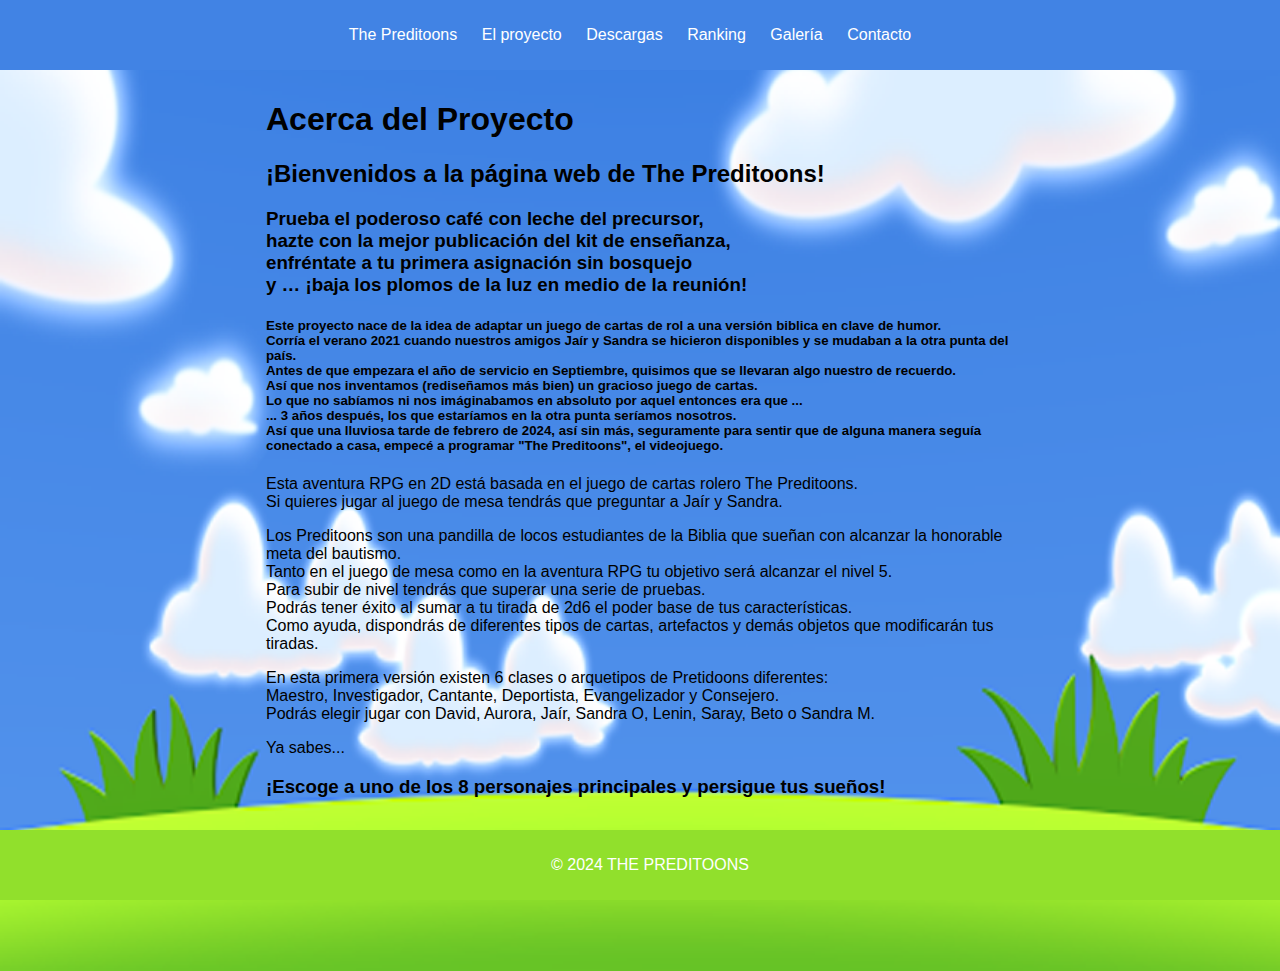
<file: about.html>
<!DOCTYPE html>
<html lang="es">
<head>
    <meta charset="UTF-8">
    <meta name="viewport" content="width=device-width, initial-scale=1.0">
    <title>THE PREDITOONS</title>
    <link rel="stylesheet" href="styles.css">
</head>
<body>
    <header>
        <nav>
            <ul>
                <li><a href="index.html">The Preditoons</a></li>
                <li><a href="about.html">El proyecto</a></li>
                <li><a href="descargas.html">Descargas</a></li>
                <li><a href="ranking.html">Ranking</a></li>
                <li><a href="galeria.html">Galería</a></li>
                <li><a href="contacto.html">Contacto</a></li>
            </ul>
        </nav>
    </header>

    <main>
        <h1>Acerca del Proyecto</h1> 
        <h2>¡Bienvenidos a la página web de The Preditoons!</h2>
        <h3>Prueba el poderoso café con leche del precursor,<br>
            hazte con la mejor publicación del kit de enseñanza,<br>
            enfréntate a tu primera asignación sin bosquejo<br> 
            y … ¡baja los plomos de la luz en medio de la reunión!</h3>
        <p><h5>
            Este proyecto nace de la idea de adaptar un juego de cartas de rol a una versión biblica en clave de humor.<br>
            Corría el verano 2021 cuando nuestros amigos Jaír y Sandra se hicieron disponibles y se mudaban a la otra punta del país.<br>
            Antes de que empezara el año de servicio en Septiembre, quisimos que se llevaran algo nuestro de recuerdo.<br>
            Así que nos inventamos (rediseñamos más bien) un gracioso juego de cartas.<br>
            Lo que no sabíamos ni nos imáginabamos en absoluto por aquel entonces era que ...<br>
            ... 3 años después, los que estaríamos en la otra punta seríamos nosotros.<br>
            Así que una lluviosa tarde de febrero de 2024, así sin más, seguramente para sentir que de alguna manera seguía<br>
            conectado a casa, empecé a programar "The Preditoons", el videojuego.<br>
        </h5>
        </p>
        <p>
            Esta aventura RPG en 2D está basada en el juego de cartas rolero The Preditoons.<br>
            Si quieres jugar al juego de mesa tendrás que preguntar a Jaír y Sandra.
        </p>
        <p>
            Los Preditoons son una pandilla de locos estudiantes de la Biblia que sueñan con alcanzar la honorable meta del bautismo.<br>
            Tanto en el juego de mesa como en la aventura RPG tu objetivo será alcanzar el nivel 5.<br>
            Para subir de nivel tendrás que superar una serie de pruebas.<br>
            Podrás tener éxito al sumar a tu tirada de 2d6 el poder base de tus características.<br>
            Como ayuda, dispondrás de diferentes tipos de cartas, artefactos y demás objetos que modificarán tus tiradas.<br>
        </p>
        <p>
            En esta primera versión existen 6 clases o arquetipos de Pretidoons diferentes:<br>
            Maestro, Investigador, Cantante, Deportista, Evangelizador y Consejero.<br>
            Podrás elegir jugar con David, Aurora, Jaír, Sandra O, Lenin, Saray, Beto o Sandra M.<br>
        </p>
        <p>
            Ya sabes...
        </p>
        <h3>¡Escoge a uno de los 8 personajes principales y persigue tus sueños!</h3>
        <br><br><br><br><br><br><br><br>
        
    </main>

    <footer>
        <p>&copy; 2024 THE PREDITOONS</p>
    </footer>
</body>
</html>
</file>
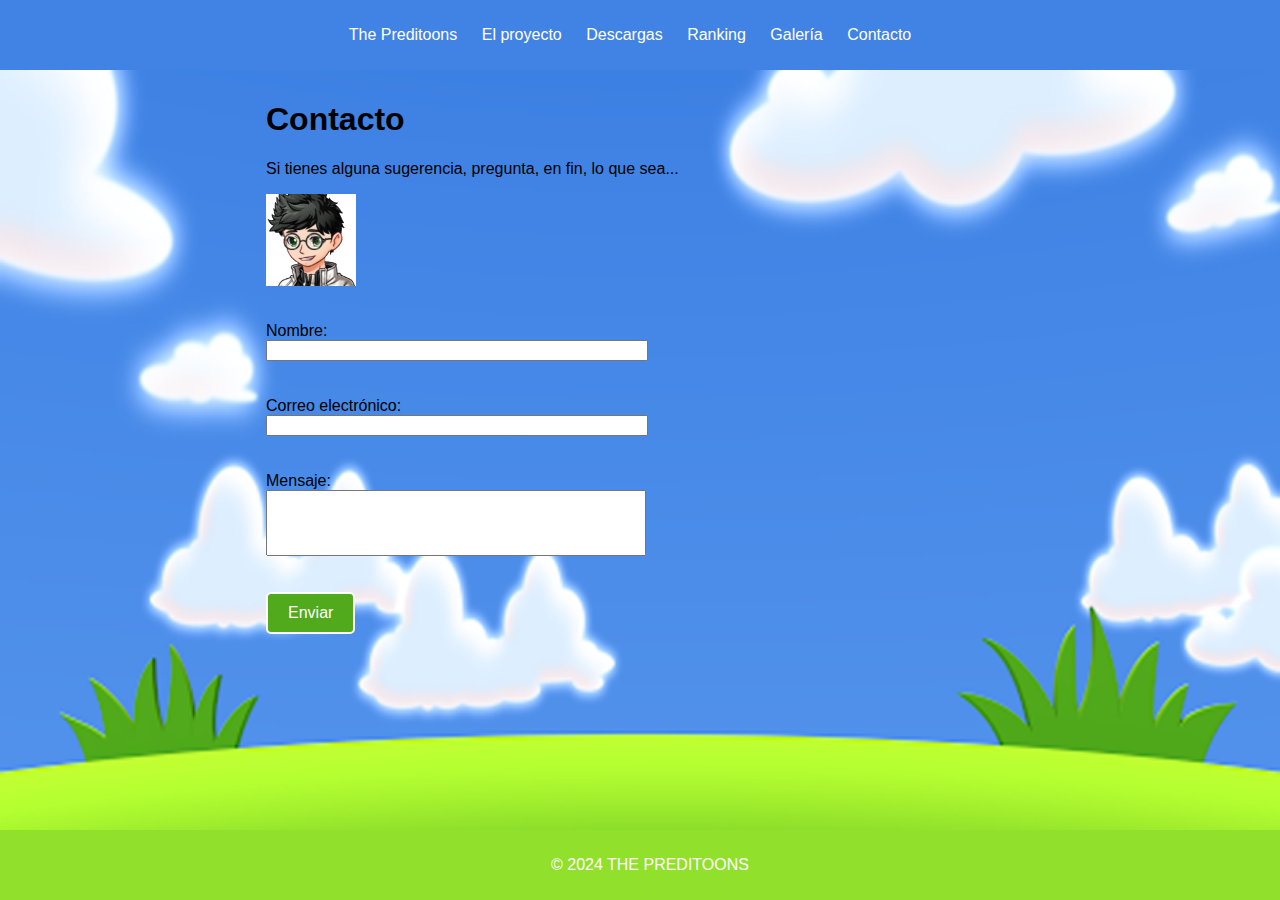
<file: contacto.html>
<!DOCTYPE html>
<html lang="es">
<head>
    <meta charset="UTF-8">
    <meta name="viewport" content="width=device-width, initial-scale=1.0">
    <title>THE PREDITOONS</title>
    <link rel="stylesheet" href="styles.css">
</head>
<body>
    <header>
        <nav>
            <ul>
                <li><a href="index.html">The Preditoons</a></li>
                <li><a href="about.html">El proyecto</a></li>
                <li><a href="descargas.html">Descargas</a></li>
                <li><a href="ranking.html">Ranking</a></li>
                <li><a href="galeria.html">Galería</a></li>
                <li><a href="contacto.html">Contacto</a></li>
            </ul>
        </nav>
    </header>

    <main>
        <h1>Contacto</h1>
        <p>Si tienes alguna sugerencia, pregunta, en fin, lo que sea...</p>
        <img src="./img/david.png" alt="David" class="icono">
        <br><br><br>
        <form action="https://formspree.io/f/xgveyowv" method="POST">
            <label for="nombre">Nombre:</label>
            <input type="text" id="nombre" name="nombre" required>
            <br><br>
            
            <label for="email">Correo electrónico:</label>
            <input type="email" id="email" name="email" required>
            <br><br>
            
            <label for="mensaje">Mensaje:</label>
            <textarea id="mensaje" name="mensaje" rows="4" cols="50" required></textarea>
            <br><br>
            
            <button type="submit">Enviar</button>
        </form>

        <!--
        <form>
            <label for="nombre">Nombre:</label>
            <input type="text" id="nombre" required><br><br>

            <label for="email">Correo electrónico:</label>
            <input type="email" id="email" required><br><br>

            <label for="mensaje">Mensaje:</label><br>
            <textarea id="mensaje" rows="4" required></textarea><br><br>

            <button type="submit">Enviar</button>
        </form>
    -->
        <br>
        
    </main>
    
    <footer>
        <p>&copy; 2024 THE PREDITOONS</p>
    </footer>
</body>
</html>
</file>
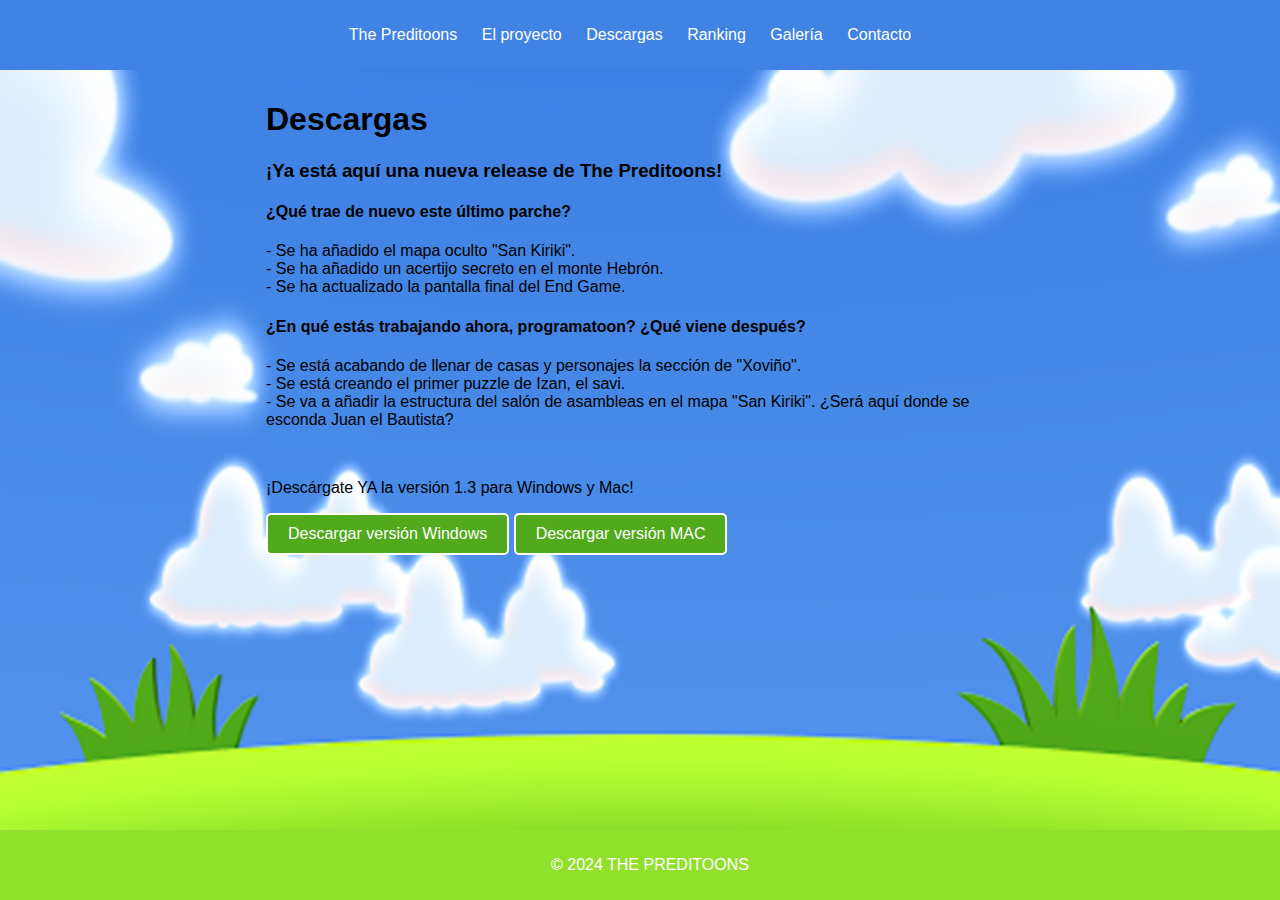
<file: descargas.html>
<!DOCTYPE html>
<html lang="es">
<head>
    <meta charset="UTF-8">
    <meta name="viewport" content="width=device-width, initial-scale=1.0">
    <title>THE PREDITOONS</title>
    <link rel="stylesheet" href="styles.css">
</head>
<body>
    <header>
        <nav>
            <ul>
                <li><a href="index.html">The Preditoons</a></li>
                <li><a href="about.html">El proyecto</a></li>
                <li><a href="descargas.html">Descargas</a></li>
                <li><a href="ranking.html">Ranking</a></li>
                <li><a href="galeria.html">Galería</a></li>
                <li><a href="contacto.html">Contacto</a></li>
            </ul>
        </nav>
    </header>

    <main>
        <h1>Descargas</h1>
        <p><h3>¡Ya está aquí una nueva release de The Preditoons!</h3></p>
        <p>
            <h4>¿Qué trae de nuevo este último parche?</h4>
            - Se ha añadido el mapa oculto "San Kiriki".<br>
            - Se ha añadido un acertijo secreto en el monte Hebrón.<br>
            - Se ha actualizado la pantalla final del End Game.<br>
        </p>
        <p>
            <h4>¿En qué estás trabajando ahora, programatoon? ¿Qué viene después?</h4>
            - Se está acabando de llenar de casas y personajes la sección de "Xoviño".<br>
            - Se está creando el primer puzzle de Izan, el savi.<br>
            - Se va a añadir la estructura del salón de asambleas en el mapa "San Kiriki". ¿Será aquí donde se esconda Juan el Bautista?<br>
        </p>
        <br>
        <p>¡Descárgate YA la versión 1.3 para Windows y Mac!</p>

        <button class="explosion-button" onclick="window.location.href='https://we.tl/t-F6RhDECj5F';" download="archivo_windows.exe">
            Descargar versión Windows
        </button>

        <button class="explosion-button" onclick="window.location.href='https://we.tl/t-7UN9XTeLoD';" download="archivo_windows.exe">
            Descargar versión MAC
        </button>
        <br><br><br><br><br><br>

        
        
        <!--
        <form id="passwordForm">
            <input type="password" id="password" placeholder="Contraseña" required>
            <button type="submit">Descargar</button>
        </form>

        <p>Si el enlace está caído o quieres pedir otra versión puedes hacerlo desde la sección de "Contacto".</p>
        <p id="message"></p>

        <script>
            document.getElementById("passwordForm").onsubmit = function(event) {
                event.preventDefault();
                const password = document.getElementById("password").value;
                const correctPassword = "preditoonpablo";
                const messageElement = document.getElementById("message");
        
                if (password === correctPassword) {
                    messageElement.innerHTML = `
                        <p>Contraseña correcta. Elige tu opción de descarga:</p>
                        <a href="https://we.tl/t-7UN9XTeLoD" download>Haz clic aquí para descargar el archivo para MAC.</a><br>
                        <a href="https://we.tl/t-F6RhDECj5F" download>Haz clic aquí para descargar el archivo para WINDOWS.</a>
                        <br><br><br><br>
                    `;
                } else {
                    messageElement.innerHTML = `
                    <p>Contraseña incorrecta. Redirigiendo a la página principal...</p>
                    <br><br><br><br>
                    `;
                    setTimeout(() => {
                        window.location.href = 'index.html';
                    }, 3000);
                }
            };
        </script>
        -->

    </main>

    <script src="scriptdescarga.js"></script>

    <footer>
        <p>&copy; 2024 THE PREDITOONS</p>
    </footer>
</body>
</html>
</file>
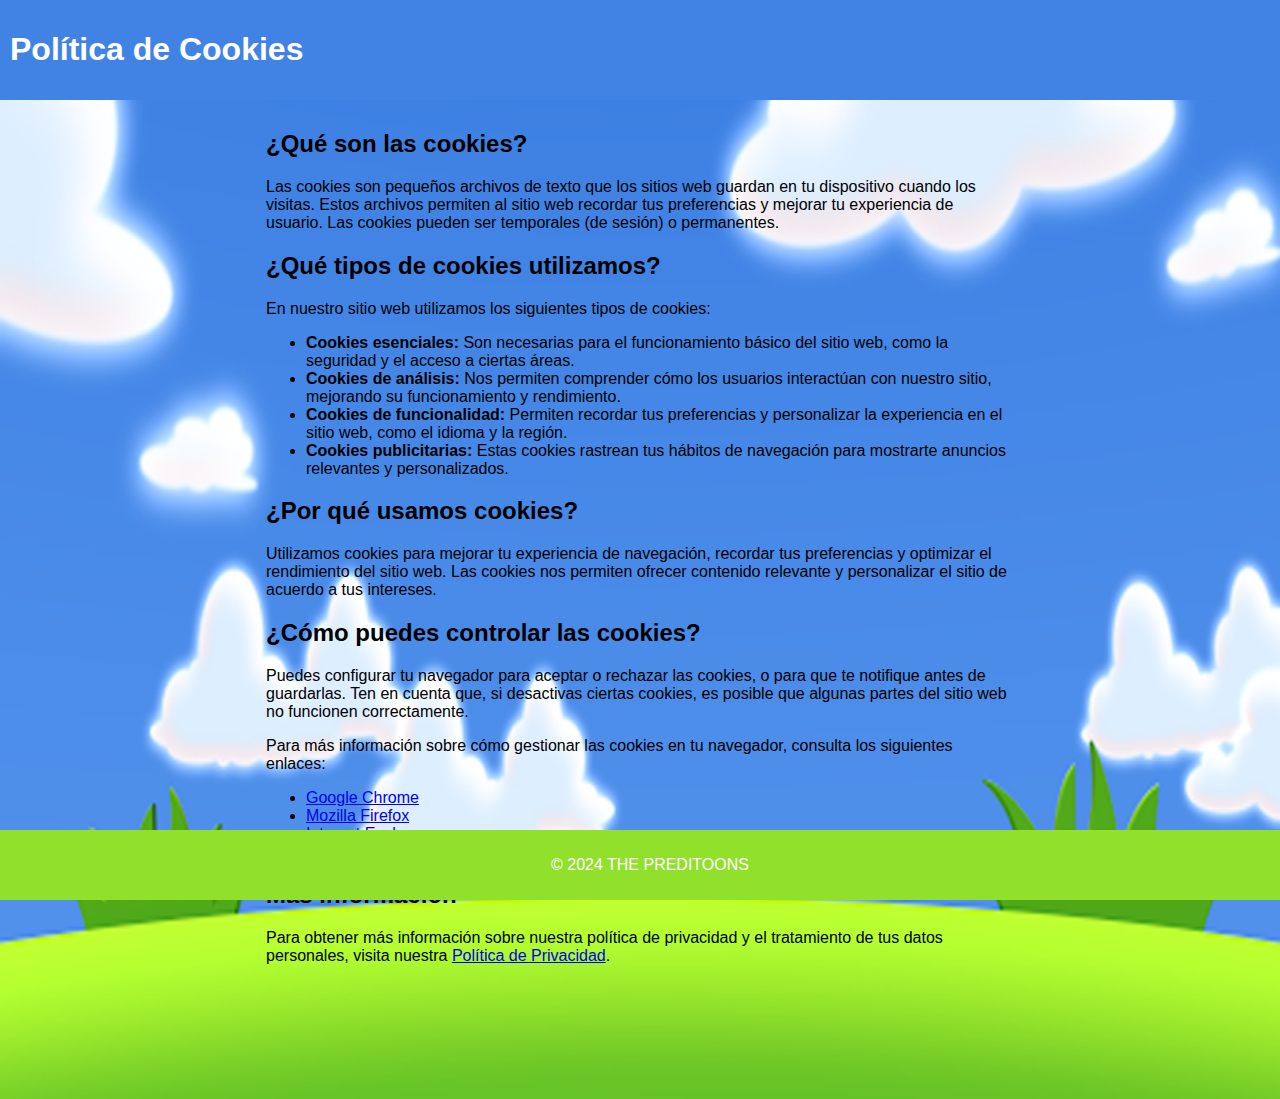
<file: politica_cookies.html>
<!DOCTYPE html>
<html lang="es">
<head>
    <meta charset="UTF-8">
    <meta name="viewport" content="width=device-width, initial-scale=1.0">
    <title>THE PREDITOONS</title>
    <link rel="stylesheet" href="styles.css">
</head>
<body>
    <header>
        <h1>Política de Cookies</h1>
    </header>

    <main>
        <section>
            <h2>¿Qué son las cookies?</h2>
            <p>Las cookies son pequeños archivos de texto que los sitios web guardan en tu dispositivo cuando los visitas. Estos archivos permiten al sitio web recordar tus preferencias y mejorar tu experiencia de usuario. Las cookies pueden ser temporales (de sesión) o permanentes.</p>
        </section>

        <section>
            <h2>¿Qué tipos de cookies utilizamos?</h2>
            <p>En nuestro sitio web utilizamos los siguientes tipos de cookies:</p>
            <ul>
                <li><strong>Cookies esenciales:</strong> Son necesarias para el funcionamiento básico del sitio web, como la seguridad y el acceso a ciertas áreas.</li>
                <li><strong>Cookies de análisis:</strong> Nos permiten comprender cómo los usuarios interactúan con nuestro sitio, mejorando su funcionamiento y rendimiento.</li>
                <li><strong>Cookies de funcionalidad:</strong> Permiten recordar tus preferencias y personalizar la experiencia en el sitio web, como el idioma y la región.</li>
                <li><strong>Cookies publicitarias:</strong> Estas cookies rastrean tus hábitos de navegación para mostrarte anuncios relevantes y personalizados.</li>
            </ul>
        </section>

        <section>
            <h2>¿Por qué usamos cookies?</h2>
            <p>Utilizamos cookies para mejorar tu experiencia de navegación, recordar tus preferencias y optimizar el rendimiento del sitio web. Las cookies nos permiten ofrecer contenido relevante y personalizar el sitio de acuerdo a tus intereses.</p>
        </section>

        <section>
            <h2>¿Cómo puedes controlar las cookies?</h2>
            <p>Puedes configurar tu navegador para aceptar o rechazar las cookies, o para que te notifique antes de guardarlas. Ten en cuenta que, si desactivas ciertas cookies, es posible que algunas partes del sitio web no funcionen correctamente.</p>
            <p>Para más información sobre cómo gestionar las cookies en tu navegador, consulta los siguientes enlaces:</p>
            <ul>
                <li><a href="https://support.google.com/chrome/answer/95647?hl=es" target="_blank">Google Chrome</a></li>
                <li><a href="https://support.mozilla.org/es/kb/habilitar-y-deshabilitar-cookies-sitios-web-rastrear-preferencias" target="_blank">Mozilla Firefox</a></li>
                <li><a href="https://support.microsoft.com/es-es/help/17442/windows-internet-explorer-delete-manage-cookies" target="_blank">Internet Explorer</a></li>
                <li><a href="https://support.apple.com/es-es/HT201265" target="_blank">Safari</a></li>
            </ul>
        </section>

        <section>
            <h2>Más información</h2>
            <p>Para obtener más información sobre nuestra política de privacidad y el tratamiento de tus datos personales, visita nuestra <a href="politica_privacidad.html">Política de Privacidad</a>.</p>
        </section>
        <br><br><br><br><br><br>
    </main>

    <footer>
        <p>&copy; 2024 THE PREDITOONS</p>
    </footer>
</body>
</html>
</file>
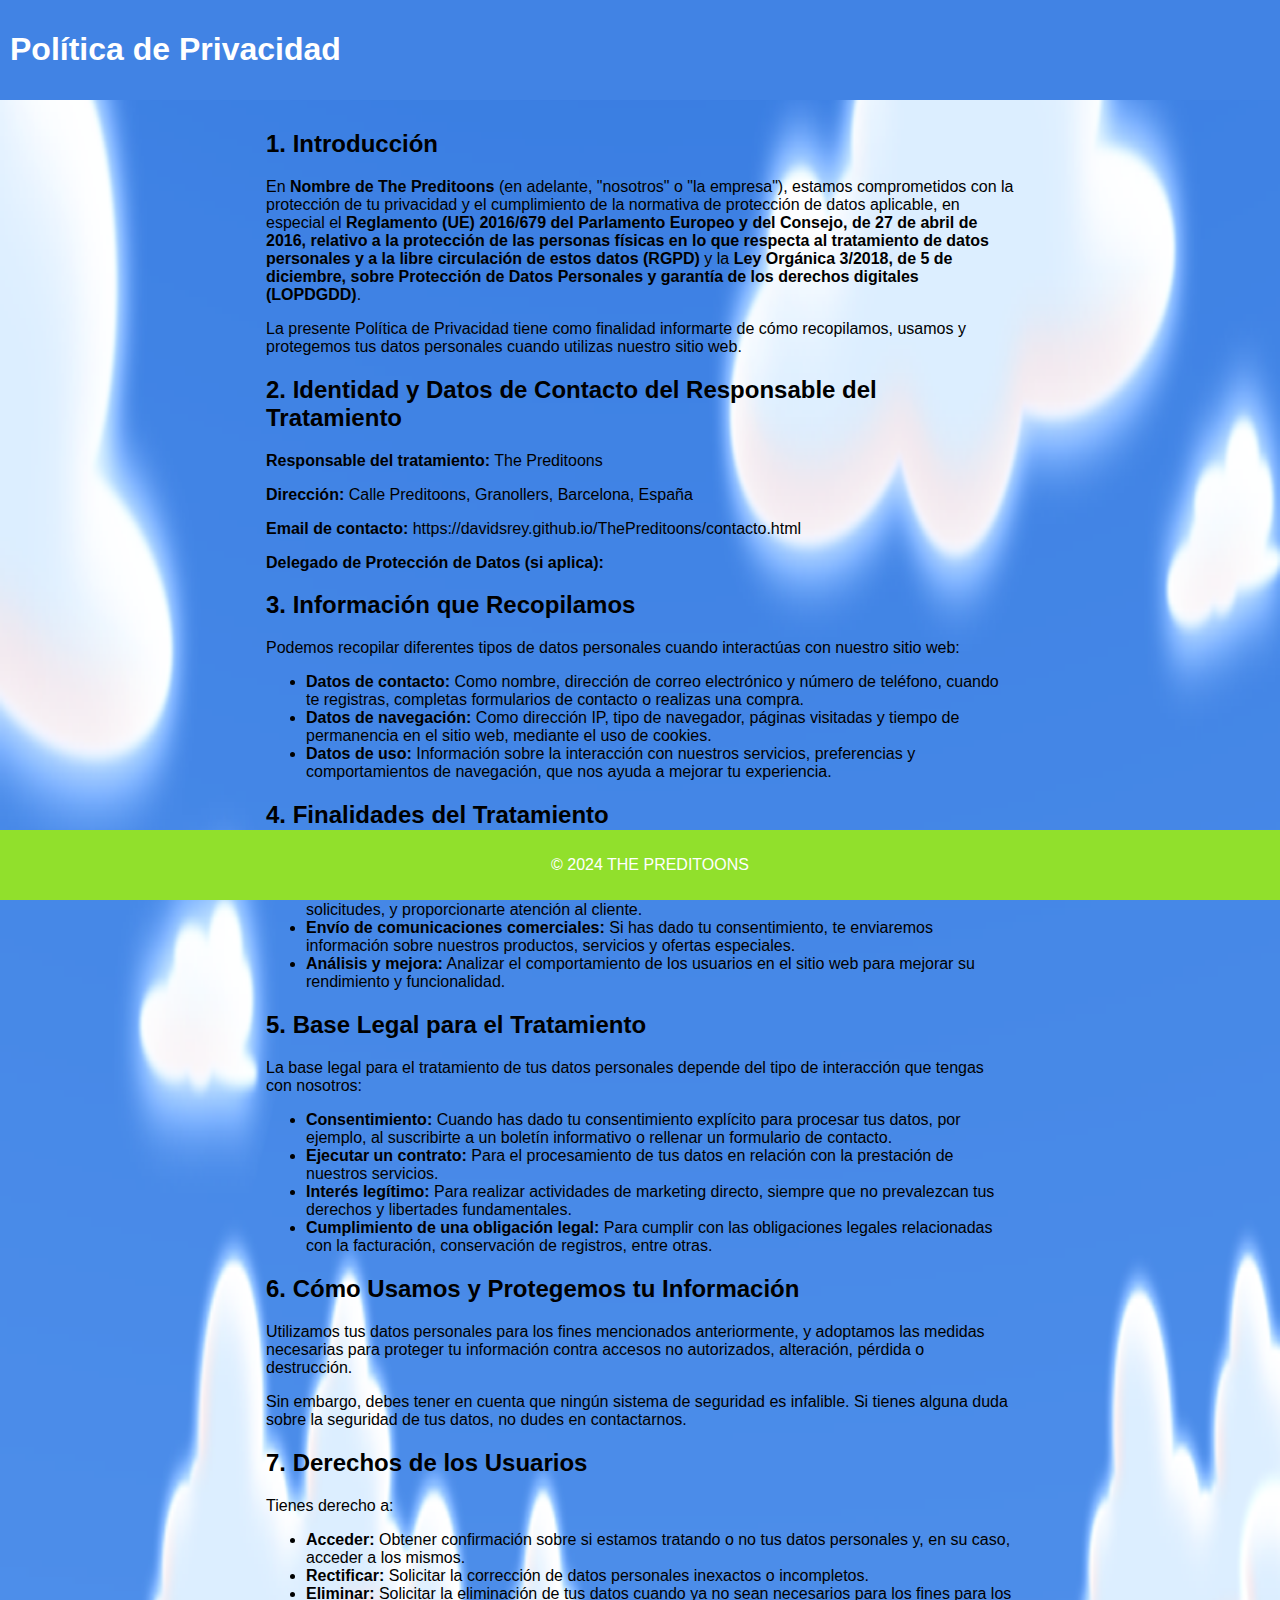
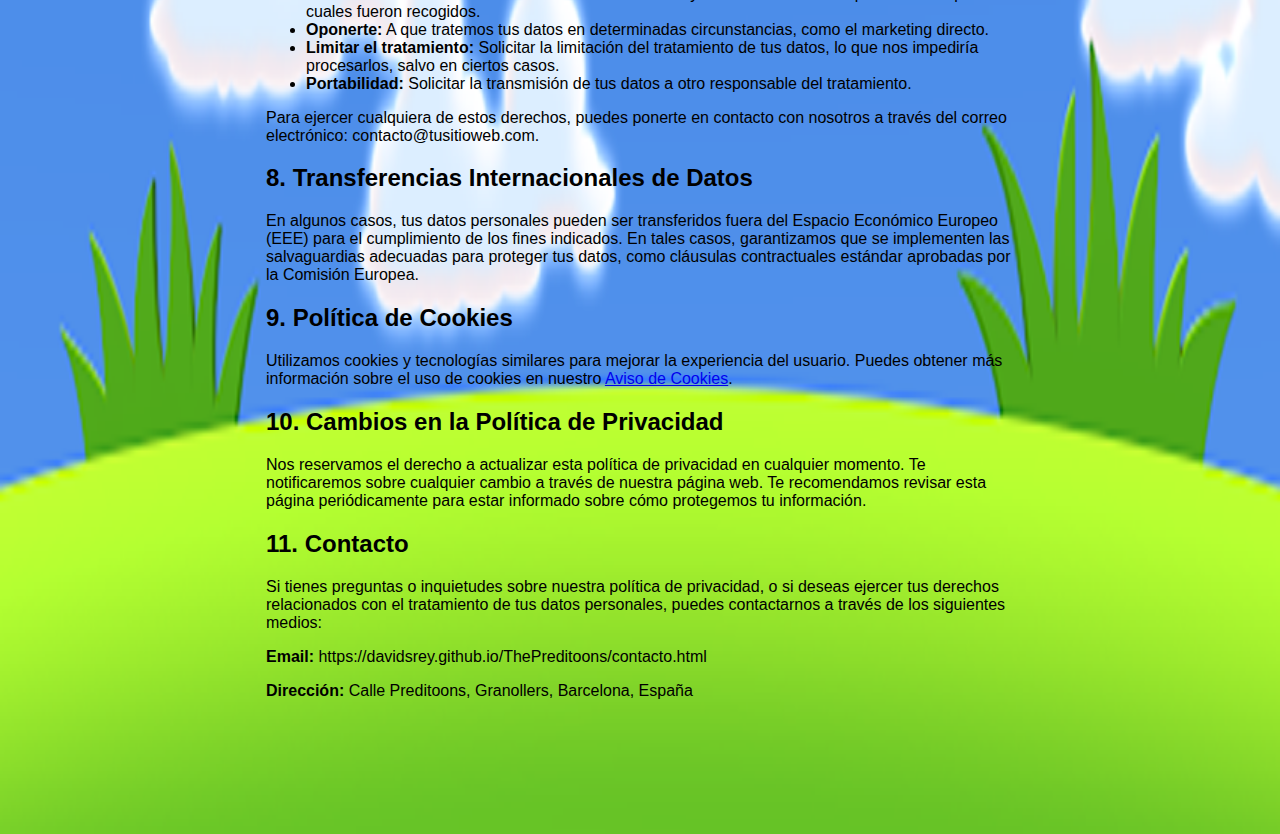
<file: politica_privacidad.html>
<!DOCTYPE html>
<html lang="es">
<head>
    <meta charset="UTF-8">
    <meta name="viewport" content="width=device-width, initial-scale=1.0">
    <title>THE PREDITOONS</title>
    <link rel="stylesheet" href="styles.css">
</head>
<body>
    <header>
        <h1>Política de Privacidad</h1>
    </header>

    <main>
        <section>
            <h2>1. Introducción</h2>
            <p>En <strong>Nombre de The Preditoons</strong> (en adelante, "nosotros" o "la empresa"), estamos comprometidos con la protección de tu privacidad y el cumplimiento de la normativa de protección de datos aplicable, en especial el <strong>Reglamento (UE) 2016/679 del Parlamento Europeo y del Consejo, de 27 de abril de 2016, relativo a la protección de las personas físicas en lo que respecta al tratamiento de datos personales y a la libre circulación de estos datos (RGPD)</strong> y la <strong>Ley Orgánica 3/2018, de 5 de diciembre, sobre Protección de Datos Personales y garantía de los derechos digitales (LOPDGDD)</strong>.</p>
            <p>La presente Política de Privacidad tiene como finalidad informarte de cómo recopilamos, usamos y protegemos tus datos personales cuando utilizas nuestro sitio web.</p>
        </section>

        <section>
            <h2>2. Identidad y Datos de Contacto del Responsable del Tratamiento</h2>
            <p><strong>Responsable del tratamiento:</strong> The Preditoons</p>
            <p><strong>Dirección:</strong> Calle Preditoons, Granollers, Barcelona, España</p>
            <p><strong>Email de contacto:</strong> https://davidsrey.github.io/ThePreditoons/contacto.html</p>
            <p><strong>Delegado de Protección de Datos (si aplica):</strong> </p>
        </section>

        <section>
            <h2>3. Información que Recopilamos</h2>
            <p>Podemos recopilar diferentes tipos de datos personales cuando interactúas con nuestro sitio web:</p>
            <ul>
                <li><strong>Datos de contacto:</strong> Como nombre, dirección de correo electrónico y número de teléfono, cuando te registras, completas formularios de contacto o realizas una compra.</li>
                <li><strong>Datos de navegación:</strong> Como dirección IP, tipo de navegador, páginas visitadas y tiempo de permanencia en el sitio web, mediante el uso de cookies.</li>
                <li><strong>Datos de uso:</strong> Información sobre la interacción con nuestros servicios, preferencias y comportamientos de navegación, que nos ayuda a mejorar tu experiencia.</li>
            </ul>
        </section>

        <section>
            <h2>4. Finalidades del Tratamiento</h2>
            <p>Los datos personales que recopilamos se utilizan con las siguientes finalidades:</p>
            <ul>
                <li><strong>Proveer nuestros servicios:</strong> Gestionar y mantener tu cuenta de usuario, procesar tus pedidos y solicitudes, y proporcionarte atención al cliente.</li>
                <li><strong>Envío de comunicaciones comerciales:</strong> Si has dado tu consentimiento, te enviaremos información sobre nuestros productos, servicios y ofertas especiales.</li>
                <li><strong>Análisis y mejora:</strong> Analizar el comportamiento de los usuarios en el sitio web para mejorar su rendimiento y funcionalidad.</li>
            </ul>
        </section>

        <section>
            <h2>5. Base Legal para el Tratamiento</h2>
            <p>La base legal para el tratamiento de tus datos personales depende del tipo de interacción que tengas con nosotros:</p>
            <ul>
                <li><strong>Consentimiento:</strong> Cuando has dado tu consentimiento explícito para procesar tus datos, por ejemplo, al suscribirte a un boletín informativo o rellenar un formulario de contacto.</li>
                <li><strong>Ejecutar un contrato:</strong> Para el procesamiento de tus datos en relación con la prestación de nuestros servicios.</li>
                <li><strong>Interés legítimo:</strong> Para realizar actividades de marketing directo, siempre que no prevalezcan tus derechos y libertades fundamentales.</li>
                <li><strong>Cumplimiento de una obligación legal:</strong> Para cumplir con las obligaciones legales relacionadas con la facturación, conservación de registros, entre otras.</li>
            </ul>
        </section>

        <section>
            <h2>6. Cómo Usamos y Protegemos tu Información</h2>
            <p>Utilizamos tus datos personales para los fines mencionados anteriormente, y adoptamos las medidas necesarias para proteger tu información contra accesos no autorizados, alteración, pérdida o destrucción.</p>
            <p>Sin embargo, debes tener en cuenta que ningún sistema de seguridad es infalible. Si tienes alguna duda sobre la seguridad de tus datos, no dudes en contactarnos.</p>
        </section>

        <section>
            <h2>7. Derechos de los Usuarios</h2>
            <p>Tienes derecho a:</p>
            <ul>
                <li><strong>Acceder:</strong> Obtener confirmación sobre si estamos tratando o no tus datos personales y, en su caso, acceder a los mismos.</li>
                <li><strong>Rectificar:</strong> Solicitar la corrección de datos personales inexactos o incompletos.</li>
                <li><strong>Eliminar:</strong> Solicitar la eliminación de tus datos cuando ya no sean necesarios para los fines para los cuales fueron recogidos.</li>
                <li><strong>Oponerte:</strong> A que tratemos tus datos en determinadas circunstancias, como el marketing directo.</li>
                <li><strong>Limitar el tratamiento:</strong> Solicitar la limitación del tratamiento de tus datos, lo que nos impediría procesarlos, salvo en ciertos casos.</li>
                <li><strong>Portabilidad:</strong> Solicitar la transmisión de tus datos a otro responsable del tratamiento.</li>
            </ul>
            <p>Para ejercer cualquiera de estos derechos, puedes ponerte en contacto con nosotros a través del correo electrónico: contacto@tusitioweb.com.</p>
        </section>

        <section>
            <h2>8. Transferencias Internacionales de Datos</h2>
            <p>En algunos casos, tus datos personales pueden ser transferidos fuera del Espacio Económico Europeo (EEE) para el cumplimiento de los fines indicados. En tales casos, garantizamos que se implementen las salvaguardias adecuadas para proteger tus datos, como cláusulas contractuales estándar aprobadas por la Comisión Europea.</p>
        </section>

        <section>
            <h2>9. Política de Cookies</h2>
            <p>Utilizamos cookies y tecnologías similares para mejorar la experiencia del usuario. Puedes obtener más información sobre el uso de cookies en nuestro <a href="politica_cookies.html">Aviso de Cookies</a>.</p>
        </section>

        <section>
            <h2>10. Cambios en la Política de Privacidad</h2>
            <p>Nos reservamos el derecho a actualizar esta política de privacidad en cualquier momento. Te notificaremos sobre cualquier cambio a través de nuestra página web. Te recomendamos revisar esta página periódicamente para estar informado sobre cómo protegemos tu información.</p>
        </section>

        <section>
            <h2>11. Contacto</h2>
            <p>Si tienes preguntas o inquietudes sobre nuestra política de privacidad, o si deseas ejercer tus derechos relacionados con el tratamiento de tus datos personales, puedes contactarnos a través de los siguientes medios:</p>
            <p><strong>Email:</strong> https://davidsrey.github.io/ThePreditoons/contacto.html</p>
            <p><strong>Dirección:</strong> Calle Preditoons, Granollers, Barcelona, España</p>
        </section>
        <br><br><br><br><br><br>
    </main>

    <footer>
        <p>&copy; 2024 THE PREDITOONS</p>
    </footer>
</body>
</html>
</file>
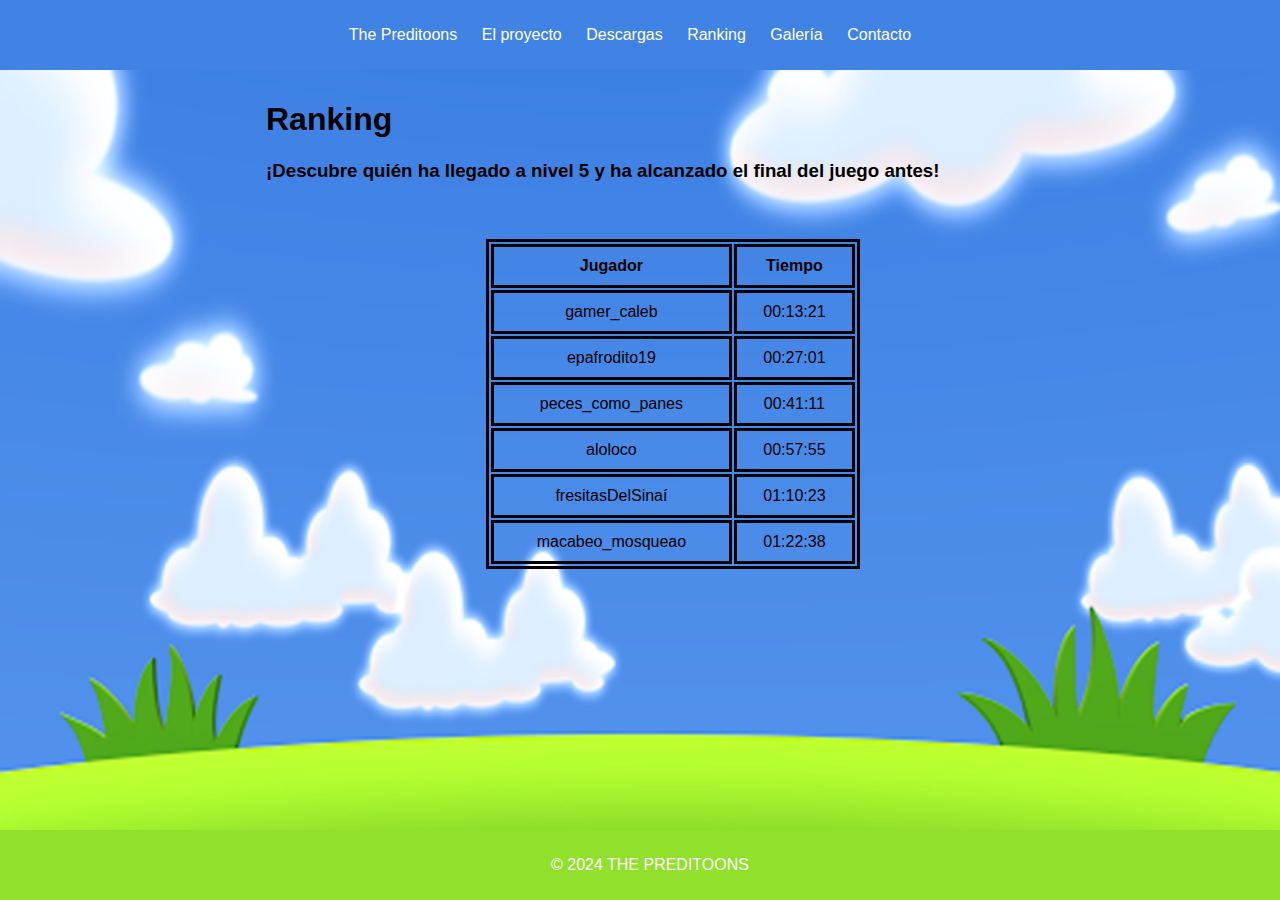
<file: ranking.html>
<!DOCTYPE html>
<html lang="es">
<head>
    <meta charset="UTF-8">
    <meta name="viewport" content="width=device-width, initial-scale=1.0">
    <title>THE PREDITOONS</title>
    <link rel="stylesheet" href="styles.css">
</head>
<body>
    <header>
        <nav>
            <ul>
                <li><a href="index.html">The Preditoons</a></li>
                <li><a href="about.html">El proyecto</a></li>
                <li><a href="descargas.html">Descargas</a></li>
                <li><a href="ranking.html">Ranking</a></li>
                <li><a href="galeria.html">Galería</a></li>
                <li><a href="contacto.html">Contacto</a></li>
            </ul>
        </nav>
    </header>

    <main class="ranking">
        <h1>Ranking</h1>
        <h3>¡Descubre quién ha llegado a nivel 5 y ha alcanzado el final del juego antes!</h3>
        <br>
        <table>
            <tr>
                <th>Jugador</th>
                <th>Tiempo</th>
            </tr>
            <tr>
                <td>gamer_caleb</td>
                <td>00:13:21</td>
            </tr>
            <tr>
                <td>epafrodito19</td>
                <td>00:27:01</td>
            </tr>
            <tr>
                <td>peces_como_panes</td>
                <td>00:41:11</td>
            </tr>
            <tr>
                <td>aloloco</td>
                <td>00:57:55</td>
            </tr>
            <tr>
                <td>fresitasDelSinaí</td>
                <td>01:10:23</td>
            </tr>
            <tr>
                <td>macabeo_mosqueao</td>
                <td>01:22:38</td>
            </tr>
        </table>
    </main>

    <footer>
        <p>&copy; 2024 THE PREDITOONS</p>
    </footer>
</body>
</html>
</file>
<file: styles.css>
/* styles.css */

body.inicio {
    background-image: url('./img/background1.jpg');
    background-size: 70% 100%;
    background-position: center;
    background-repeat: no-repeat;
    margin: 0;
    padding: 0;
    display: flex;
    flex-direction: column;
    min-height: 100vh;
}

body {
    background-image: url('./img/background2.jpg');
    background-size: 100% 100%;
    background-position: center;
    background-repeat: no-repeat;
    font-family: Arial, sans-serif;
    margin: 0;
    display: flex;
    flex-direction: column;
    min-height: 100vh;
}

header {
    background-color: #4183E4;
    color: white;
    padding: 10px;
}

nav ul {
    list-style-type: none;
    padding: 0;
    text-align: center;
}

nav ul li {
    display: inline;
    margin-right: 20px;
}

nav ul li a {
    color: white;
    text-decoration: none;
}

main {
    margin-left: 20vw;
    margin-right: 20vw;
    padding: 10px;
    overflow-y: auto;
    
}

main.ranking {
    margin-left: 20vw;
    margin-right: 20vw;
    padding: 10px;

}

footer {
    text-align: center;
    padding: 10px;
    background-color: #91E02C;
    color: white;
    position: fixed;
    bottom: 0;
    width: 100%;
}

table {
    width: 50%;
    border-collapse: separate;
    margin-top: 20px;
    margin-left: 220px;
}

table, th, td {
    border: 3px solid black;
}

th, td {
    padding: 10px;
    text-align: center;
}

.icono {
    width: 90px; /* Ajusta el tamaño de la imagen */
    height: auto; /* Mantiene la proporción */
    vertical-align: middle; /* Alinea la imagen con el texto */
        
}

input, textarea {
    resize: none; /* Deshabilita la opción de redimensionar el cuadro de texto */
    display: block;  /* Asegura que los inputs y textareas se alineen uno debajo del otro */
    width: 50%;     /* Opcional: Ajusta el ancho de los elementos */

}

/* Estilo del banner de cookies */
.cookie-banner {
    position: fixed;
    bottom: 0;
    width: 100%;
    background-color: rgba(0, 0, 0, 0.8);
    color: white;
    padding: 15px;
    text-align: center;
    font-size: 14px;
    z-index: 1000;
    display: none; /* Oculto por defecto, solo se muestra si el usuario no ha aceptado las cookies */
}

/* Estilo del botón de aceptación */
.cookie-button {
    margin-left: 10px;
    padding: 8px 12px;
    color: #fff;
    background-color: #91E02C;
    border: none;
    border-radius: 5px;
    cursor: pointer;
}

.cookie-button:hover {
    background-color: #4183E4;
}


/* Estilos generales de la galería */

.gallery {
    display: contents;
    grid-template-columns: repeat(auto-fit, minmax(200px, 1fr));
    gap: 20px;
    justify-items: center;
}


.thumbnail {
    width: 100%;
    max-width: 250px;
    border-radius: 8px;
    transition: transform 0.3s;
    cursor: pointer;
}

.thumbnail:hover {
    transform: scale(1.05);
}

.lightbox {
    display: none; /* Oculto por defecto */
    position: fixed;
    top: 0;
    left: 0;
    width: 100%;
    height: 100%;
    background: rgba(0, 0, 0, 0.8);
    justify-content: center;
    align-items: center;
    z-index: 1000;
}

.lightbox img {
    max-width: 80%;
    max-height: 80%;
    border-radius: 8px;
    box-shadow: 0 4px 15px rgba(0, 0, 0, 0.5);
    transition: transform 0.3s;
    transform: scale(1);
}

.lightbox img:active {
    transform: scale(1.05); /* Aumenta ligeramente al clic */
}

.gallery img {
    width: 100%;
    max-width: 250px;
    height: auto;
    border: 5px solid #fff;
    border-radius: 12px;
    box-shadow: 0 15px 25px rgba(0, 0, 0, 0.3);
    transition: transform 0.5s ease, box-shadow 0.5s ease, filter 0.3s ease;
    filter: grayscale(40%) contrast(1.2); /* Efecto inicial: escala de grises y más contraste */
    transform-origin: center;
}

/* Hover extravagante */
.gallery img:hover {
    transform: scale(1.1) rotate(3deg); /* Zoom y rotación en hover */
    box-shadow: 0 25px 35px rgba(0, 0, 0, 0.5); /* Sombra más profunda */
    filter: grayscale(0) contrast(1.5) brightness(1.1); /* Efecto colorido */
}

/* Animación de balanceo */
@keyframes swing {
    0% { transform: rotate(-3deg); }
    50% { transform: rotate(3deg); }
    100% { transform: rotate(-3deg); }
}

/* Añadir animación al cargar la página */
.gallery img {
    animation: swing 2s ease-in-out infinite alternate;
}

/* Estilo de bordes extravagante con gradiente */
.gallery img {
    border: 5px solid;
    border-image-slice: 1;
    border-image-source: linear-gradient(135deg, #ff4e50, #f9d423);
}

button {
    padding: 10px 20px;
    font-size: 16px;
    color: white;
    background-color: #50AA1B;
    border: 2px solid white;
    border-radius: 5px;
    cursor: pointer;
    transition: background-color 0.3s ease, transform 0.1s ease;
}

button:hover {
    background-color: #4183E4;
}

button:active {
    transform: scale(0.95);
}

/* Botón de explosión */
.explosion-button {
    position: relative;
    padding: 10px 20px;
    font-size: 16px;
    color: white;
    background-color: #50AA1B;
    border: 2px solid white;
    border-radius: 5px;
    cursor: pointer;
    overflow: hidden;
    outline: none;
    transition: background-color 0.3s ease;
}

.explosion-button:hover {
    background-color: #4183E4;
}

/*
.explosion-button.disappear {
    animation: disappear 0.6s ease forwards;
}
*/

/* Efecto de desaparición */
@keyframes disappear {
    0% {
        transform: scale(1);
        opacity: 1;
    }
    100% {
        transform: scale(0.5);
        opacity: 0;
    }
}

/* Partículas de explosión */
.particle {
    position: absolute;
    width: 5px;
    height: 5px;
    background-color: white;
    border-radius: 50%;
    pointer-events: none;
    opacity: 1;
    animation: explode 0.6s ease forwards;
}

/* Animación de explosión de partículas */
@keyframes explode {
    0% {
        transform: translate(0, 0);
        opacity: 1;
    }
    100% {
        transform: translate(calc(var(--x) * 80px), calc(var(--y) * 80px));
        opacity: 0;
    }
}




/* Consultas de medios para pantallas pequeñas (móviles) */
@media (max-width: 768px) {
    
    body.inicio {
        background-color: #fff; /* Cambiar el fondo para pantallas pequeñas */
        background-image: url('./img/background1.jpg');
        background-size: 130% 100%;
        
    }

    body {
        background-color: #fff; /* Cambiar el fondo para pantallas pequeñas */
        background-image: url('./img/background2.jpg');
        background-size: 130% 100%;
        
    }

    main {
        overflow: scroll;

    }

    main.ranking {
        overflow: hidden;
    }

    h1, h2 {
        font-size: 1.5em; /* Reducir el tamaño del texto en móviles */
    }

    table {
        width: 100%; /* Hacer que la tabla ocupe el 100% del ancho en móviles */
        margin: 10px;
    }

    td, th {
        padding: 8px;
    }

    /* Alinear los textos en las celdas de la tabla */
    th, td {
        text-align: left;
        font-size: 0.9em;
    }
}

/* Consultas de medios para pantallas aún más pequeñas (móviles en orientación vertical) */
@media (max-width: 480px) {
    
    body.inicio {
        background-color: #fff; /* Cambiar el fondo para pantallas pequeñas */
        background-image: url('./img/background1.jpg');
        background-size: 130% 100%;
    }

    body {
        background-color: #fff; /* Cambiar el fondo para pantallas pequeñas */
        background-image: url('./img/background2.jpg');
        background-size: 130% 100%;
    }
    
    h1, h2 {
        font-size: 1.2em; /* Reducir aún más el tamaño de los encabezados en pantallas muy pequeñas */
    }

    table {
        font-size: 0.8em; /* Reducir tamaño de la tabla en pantallas muy pequeñas */
    }

    td, th {
        padding: 5px; /* Menor espacio en las celdas de la tabla */
    }

    main.ranking {
        overflow: hidden;
    }
}
</file>
